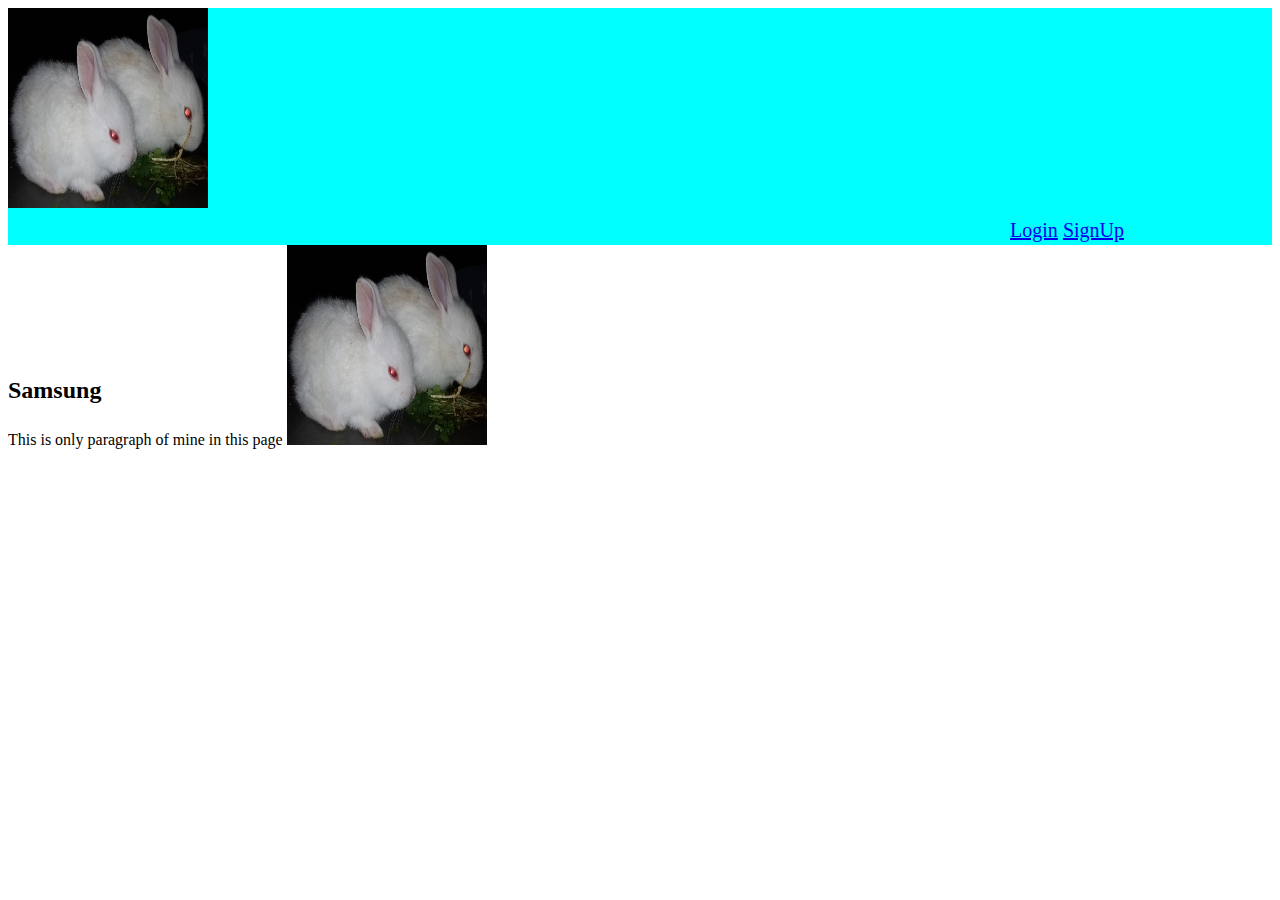
<file: block-BHaaax/index.html>
<!DOCTYPE html>
<html>
<head>
	<meta charset="utf-8">
	<title>Positioning1</title>
	<link rel="stylesheet" type="text/css" href="style.css">
</head>
<body>
	<header>
		<h1><img src="rabbits.jpg" alt="rabbits" height="200" width="200"></h1>
		<nav>
			<a href="#">Login</a>
			<a href="#">SignUp</a>
		</nav>
	</header>

	<aside>
		<h2>Samsung</h2>
		<p>This is only paragraph of mine in this page</p>
	</aside>
	<main>
		<section>
			<article class="col">
				<img src="rabbits.jpg" alt="rabbits" height="200" width="200">
			</article>
		</section>
	</main>
	<footer></footer>

</body>
</html>
</file>
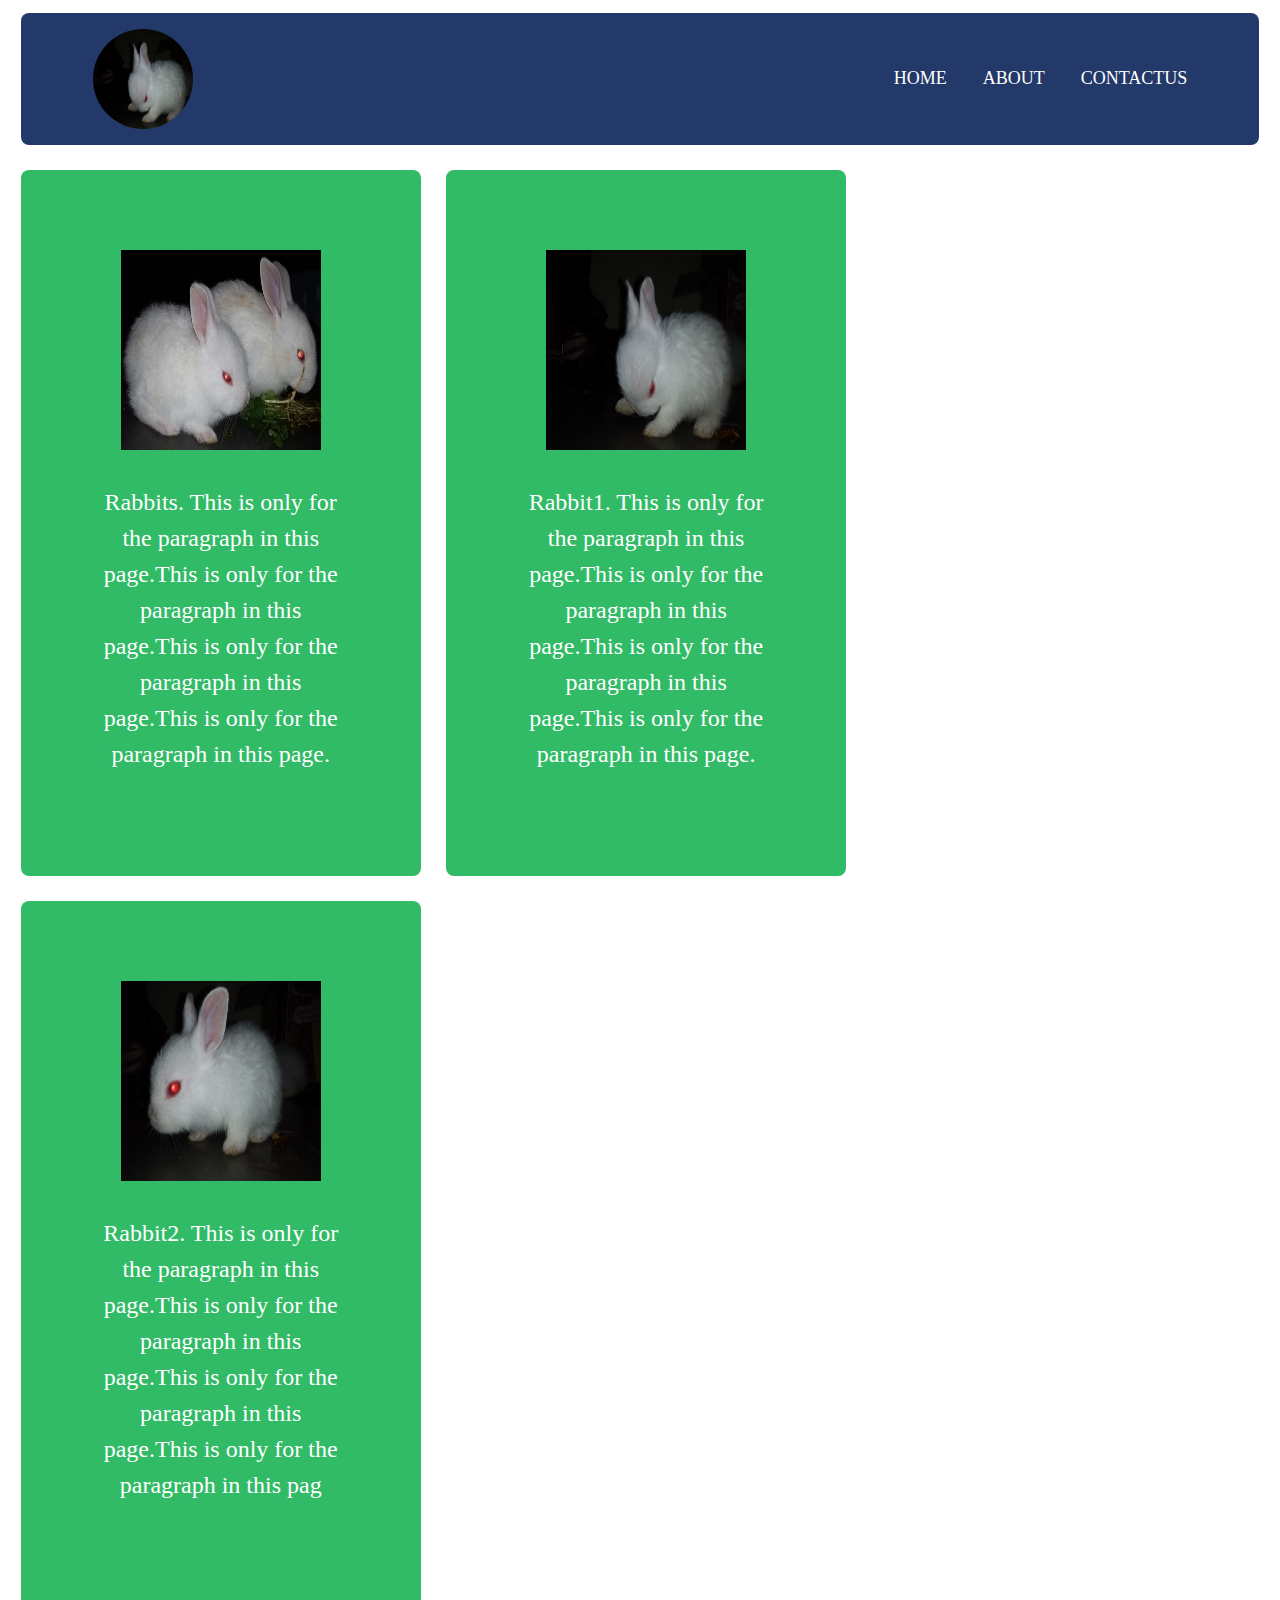
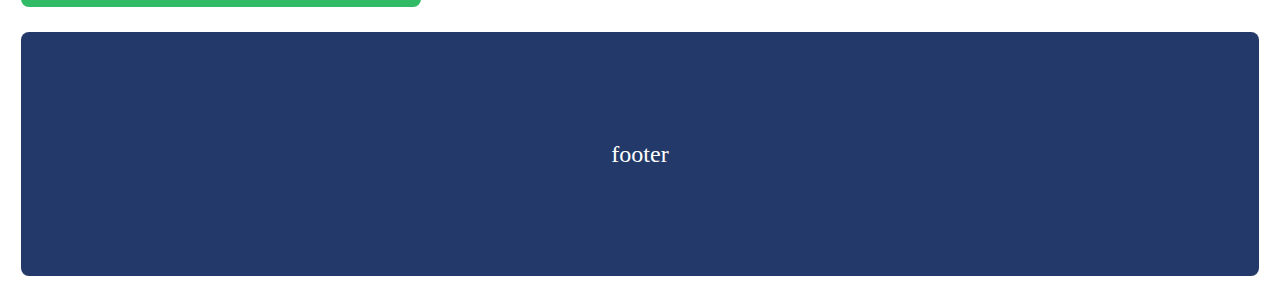
<file: block-BHaaba/index.html>
<!DOCTYPE html>
<html>
<head>
	<meta charset="utf-8">
	<title>Positioning content</title>
	<link rel="stylesheet" href="style.css">
</head>
<body>
	<header class="header">
		<div class="container">
		<a class="brand" href="#"><img src="rabbit1.jpg" alt="rabbit1" height="100" width="100"></a>
		<nav class="nav">
		<a href="#"> Home</a>
		<a href="#">About</a>
		<a href="#">Contactus</a>
		</nav>
		</div>
	</header>
	<section class="clearfix">
		<article>
			<img src="rabbits.jpg" alt="rabbits" height="200" width="200">
			<p>Rabbits. This is only for the paragraph in this page.This is only for the paragraph in this page.This is only for the paragraph in this page.This is only for the paragraph in this page.</p>
		</article>
		<article>
			<img src="rabbit1.jpg" alt="rabbit1" height="200" width="200">
			<p>Rabbit1. This is only for the paragraph in this page.This is only for the paragraph in this page.This is only for the paragraph in this page.This is only for the paragraph in this page.</p>
		</article>
		<article>
			<img src="rabbit2.jpg" alt="rabbit2" height="200" width="200">
			<p>Rabbit2. This is only for the paragraph in this page.This is only for the paragraph in this page.This is only for the paragraph in this page.This is only for the paragraph in this pag</p>
		</article>
	</section>
	<footer>
		<p>footer</p>
	</footer>

</body>
</html>
</file>
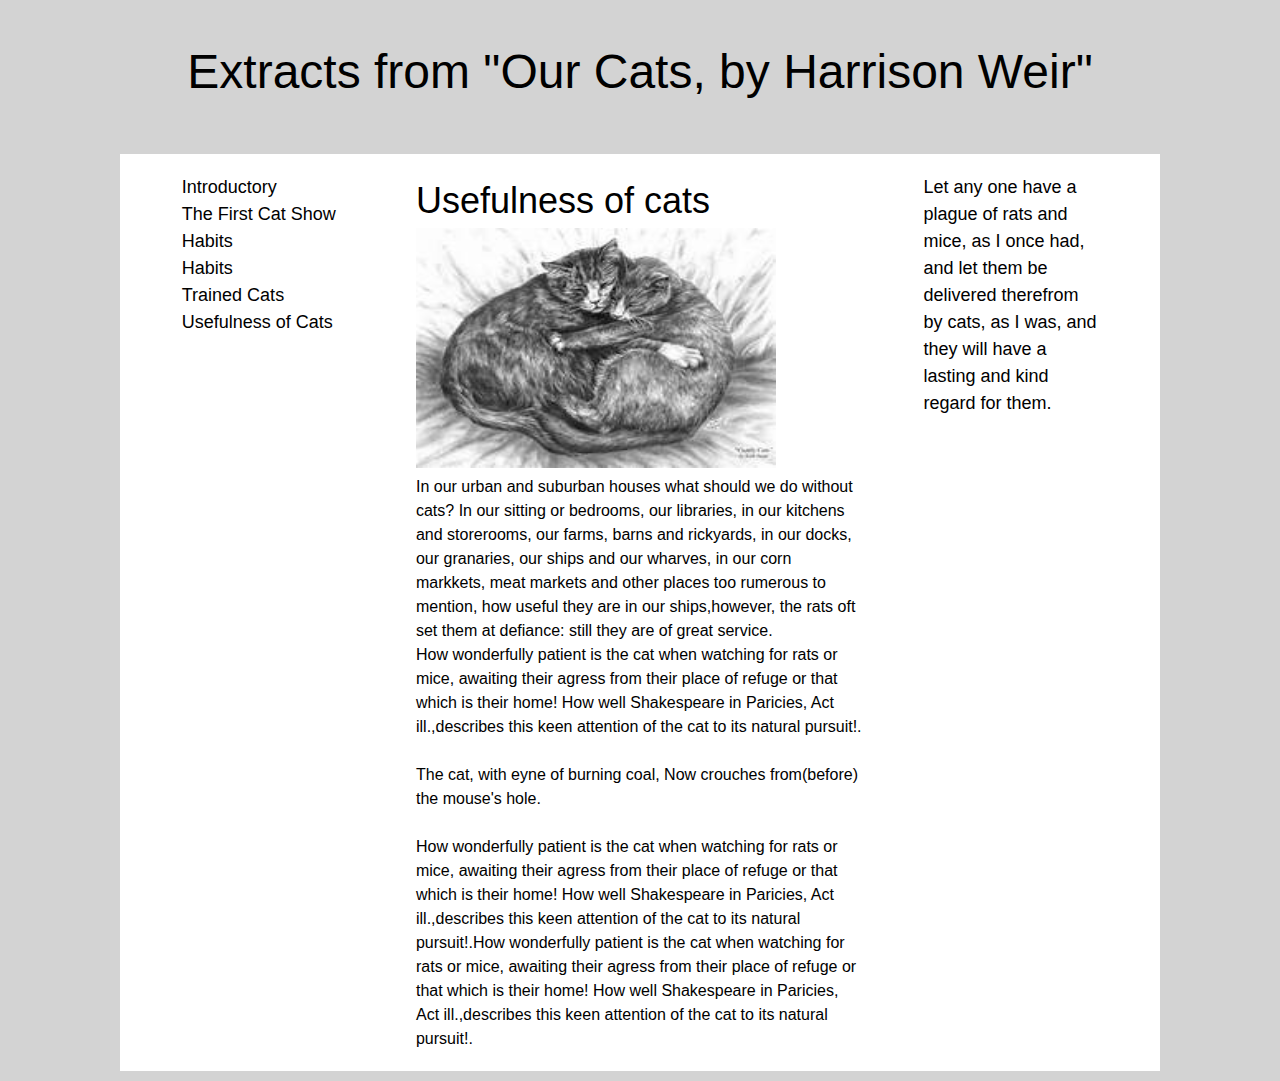
<file: block-BHaabd/index.html>
<!DOCTYPE html>
<html>
<head>
	<meta charset="utf-8">
	<title>Assignment1 of positioning content</title>
	<link rel="stylesheet" href="style.css">
</head>
<body>
	<header class="header">
		<div>
		<h1>Extracts from "Our Cats, by Harrison Weir"</h1>
		</div>
	</header>
	<main>
		<section class="section">
			<div class="container clearfix">
				<div class="col col-1-1">
					<div>
					<h4>Introductory</h4>
					The First Cat Show Habits
					</div>
					<div>Habits</div>
					<div>Trained Cats</div>
					<div>Usefulness of Cats</div>
				</div>
				<div class="col col-1-3">
					<h2 class="font">Usefulness of cats</h2>
					<div>
						<img src="cat.jpg" alt="cat" height="240" width="360">
						<br>
						In our urban and suburban houses what should we do without cats? In our sitting or bedrooms, our libraries, in our kitchens and storerooms, our farms, barns and rickyards, in our docks, our granaries, our ships and our wharves, in our corn markkets, meat markets and other places too rumerous to mention, how useful they are in our ships,however, the rats oft set them at defiance: still they are of great service.
						<br>
						How wonderfully patient is the cat when watching for rats or mice, awaiting their agress from their place of refuge or that which is their home! How well Shakespeare in Paricies, Act ill.,describes this keen attention of the cat to its natural pursuit!.
						<br><br>
						The cat, with eyne of burning coal, Now crouches from(before) the mouse's hole.
						<br><br>
						How wonderfully patient is the cat when watching for rats or mice, awaiting their agress from their place of refuge or that which is their home! How well Shakespeare in Paricies, Act ill.,describes this keen attention of the cat to its natural pursuit!.How wonderfully patient is the cat when watching for rats or mice, awaiting their agress from their place of refuge or that which is their home! How well Shakespeare in Paricies, Act ill.,describes this keen attention of the cat to its natural pursuit!.
					</div>
				</div>
				<div class="col col-1-1">
					Let any one have a plague of rats and mice, as I once had, and let them be delivered therefrom by cats, as I was, and they will have a lasting and kind regard for them.
				</div>
			</div>
		</section>
	</main>
</body>
</html>
</file>
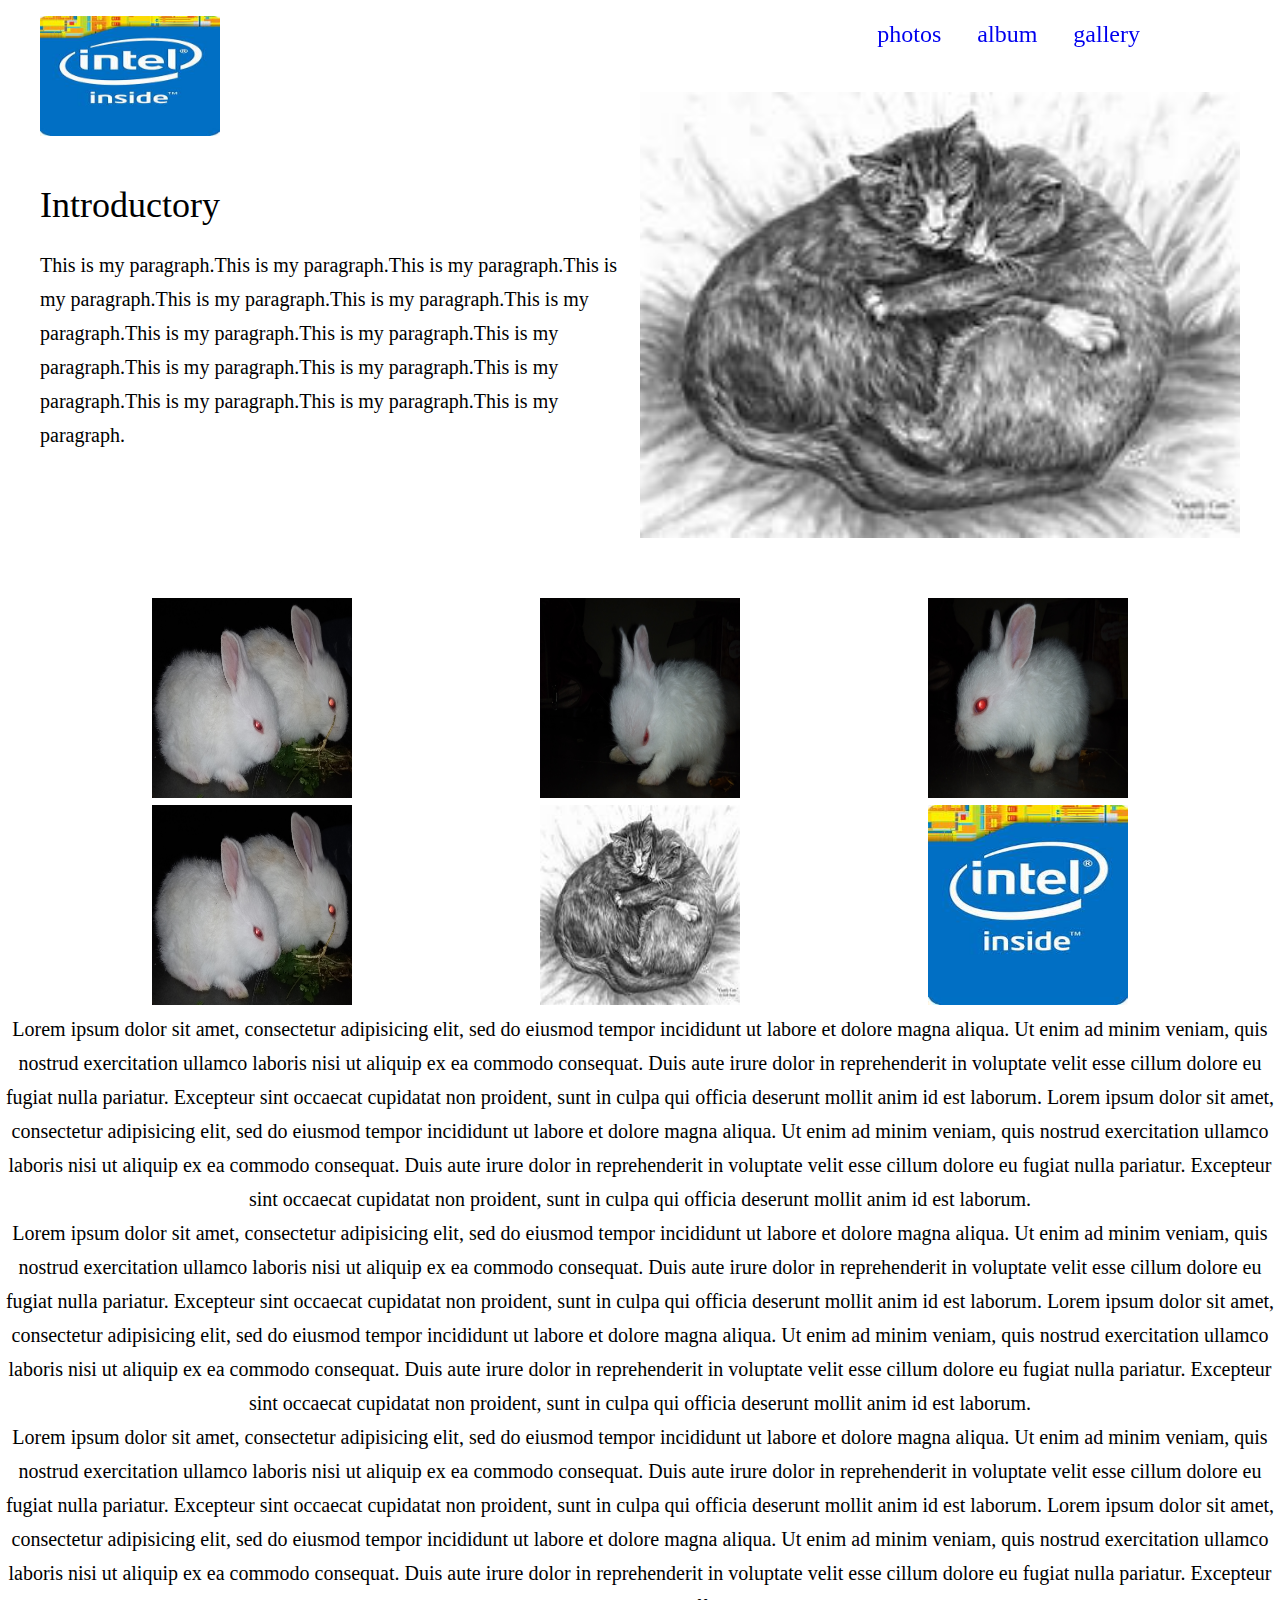
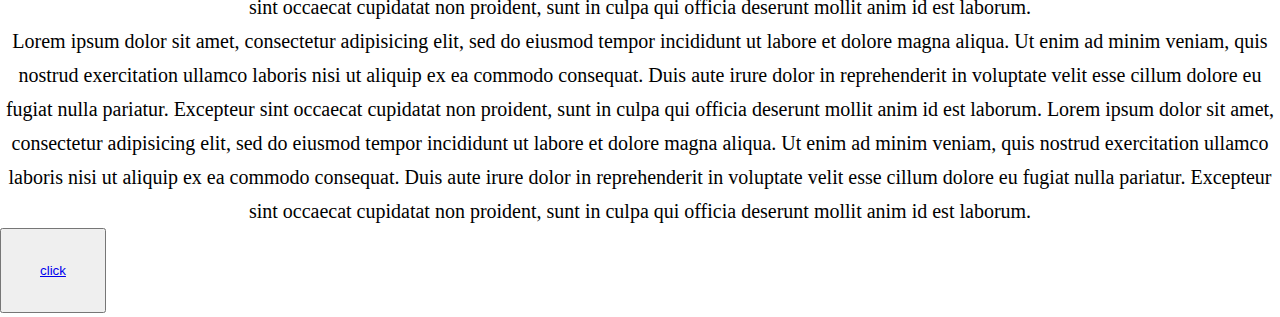
<file: block-BHaabg/index.html>
<!DOCTYPE html>
<html>
<head>
	<meta charset="utf-8">
	<title>uniquely1</title>
	<link rel="stylesheet" href="style.css">
</head>
<body>
	<header class="header" id="header">
		<div class="container">
			<a class="logo" href="#">
				<img src="intel.jpg" alt="intel" height="120">
			</a>
			<nav class="nav">
				<a href="#">Photos</a>
				<a href="#">Album</a>
				<a href="#">Gallery</a>
			</nav>
			
		</div>
	</header>

	<main>
		<article class="article">
			<div class="container">
				<div class="col">
					<h1>Introductory</h1>
					<p>This is my paragraph.This is my paragraph.This is my paragraph.This is my paragraph.This is my paragraph.This is my paragraph.This is my paragraph.This is my paragraph.This is my paragraph.This is my paragraph.This is my paragraph.This is my paragraph.This is my paragraph.This is my paragraph.This is my paragraph.This is my paragraph.</p>
				</div>
				<div class="col">
					<img class="article-img" src="cat.jpg" alt="">
				</div>
			</div>
		</article>
		<section class="section">
			<div class="col1 clearfix">
				<div class="col2">
					<div class="column">
						<img src="rabbits.jpg" alt="rabbits" height="200" width="200">
					</div>
					<div class="column"><img src="rabbit1.jpg" alt="rabbit1" height="200" width="200"></div>
					<div class="column"><img src="rabbit2.jpg" alt="rabbit2" height="200" width="200"></div>
				</div>
				<div class="col2">
					<div class="column">
						<img src="rabbits.jpg" alt="rabbits" height="200" width="200">
					</div>
					<div class="column"><img src="cat.jpg" alt="cat" height="200" width="200"></div>
					<div class="column"><img src="intel.jpg" alt="intel" height="200" width="200"></div>
				</div>

				<p> Lorem ipsum dolor sit amet, consectetur adipisicing elit, sed do eiusmod
				tempor incididunt ut labore et dolore magna aliqua. Ut enim ad minim veniam,
				quis nostrud exercitation ullamco laboris nisi ut aliquip ex ea commodo
				consequat. Duis aute irure dolor in reprehenderit in voluptate velit esse
				cillum dolore eu fugiat nulla pariatur. Excepteur sint occaecat cupidatat non
				proident, sunt in culpa qui officia deserunt mollit anim id est laborum.
				Lorem ipsum dolor sit amet, consectetur adipisicing elit, sed do eiusmod
				tempor incididunt ut labore et dolore magna aliqua. Ut enim ad minim veniam,
				quis nostrud exercitation ullamco laboris nisi ut aliquip ex ea commodo
				consequat. Duis aute irure dolor in reprehenderit in voluptate velit esse
				cillum dolore eu fugiat nulla pariatur. Excepteur sint occaecat cupidatat non
				proident, sunt in culpa qui officia deserunt mollit anim id est laborum.
				</p>
				<p> Lorem ipsum dolor sit amet, consectetur adipisicing elit, sed do eiusmod
				tempor incididunt ut labore et dolore magna aliqua. Ut enim ad minim veniam,
				quis nostrud exercitation ullamco laboris nisi ut aliquip ex ea commodo
				consequat. Duis aute irure dolor in reprehenderit in voluptate velit esse
				cillum dolore eu fugiat nulla pariatur. Excepteur sint occaecat cupidatat non
				proident, sunt in culpa qui officia deserunt mollit anim id est laborum.
				Lorem ipsum dolor sit amet, consectetur adipisicing elit, sed do eiusmod
				tempor incididunt ut labore et dolore magna aliqua. Ut enim ad minim veniam,
				quis nostrud exercitation ullamco laboris nisi ut aliquip ex ea commodo
				consequat. Duis aute irure dolor in reprehenderit in voluptate velit esse
				cillum dolore eu fugiat nulla pariatur. Excepteur sint occaecat cupidatat non
				proident, sunt in culpa qui officia deserunt mollit anim id est laborum.
				</p>
				<p> Lorem ipsum dolor sit amet, consectetur adipisicing elit, sed do eiusmod
				tempor incididunt ut labore et dolore magna aliqua. Ut enim ad minim veniam,
				quis nostrud exercitation ullamco laboris nisi ut aliquip ex ea commodo
				consequat. Duis aute irure dolor in reprehenderit in voluptate velit esse
				cillum dolore eu fugiat nulla pariatur. Excepteur sint occaecat cupidatat non
				proident, sunt in culpa qui officia deserunt mollit anim id est laborum.
				Lorem ipsum dolor sit amet, consectetur adipisicing elit, sed do eiusmod
				tempor incididunt ut labore et dolore magna aliqua. Ut enim ad minim veniam,
				quis nostrud exercitation ullamco laboris nisi ut aliquip ex ea commodo
				consequat. Duis aute irure dolor in reprehenderit in voluptate velit esse
				cillum dolore eu fugiat nulla pariatur. Excepteur sint occaecat cupidatat non
				proident, sunt in culpa qui officia deserunt mollit anim id est laborum.
				</p>
				<p> Lorem ipsum dolor sit amet, consectetur adipisicing elit, sed do eiusmod
				tempor incididunt ut labore et dolore magna aliqua. Ut enim ad minim veniam,
				quis nostrud exercitation ullamco laboris nisi ut aliquip ex ea commodo
				consequat. Duis aute irure dolor in reprehenderit in voluptate velit esse
				cillum dolore eu fugiat nulla pariatur. Excepteur sint occaecat cupidatat non
				proident, sunt in culpa qui officia deserunt mollit anim id est laborum.
				Lorem ipsum dolor sit amet, consectetur adipisicing elit, sed do eiusmod
				tempor incididunt ut labore et dolore magna aliqua. Ut enim ad minim veniam,
				quis nostrud exercitation ullamco laboris nisi ut aliquip ex ea commodo
				consequat. Duis aute irure dolor in reprehenderit in voluptate velit esse
				cillum dolore eu fugiat nulla pariatur. Excepteur sint occaecat cupidatat non
				proident, sunt in culpa qui officia deserunt mollit anim id est laborum.
				</p>
				
					
			</div>
		</section>
	</main>
	<footer>
		<button>
			<a href="#head" class="btn">click</a>
		</button>
	</footer>

</body>
</html>
</file>
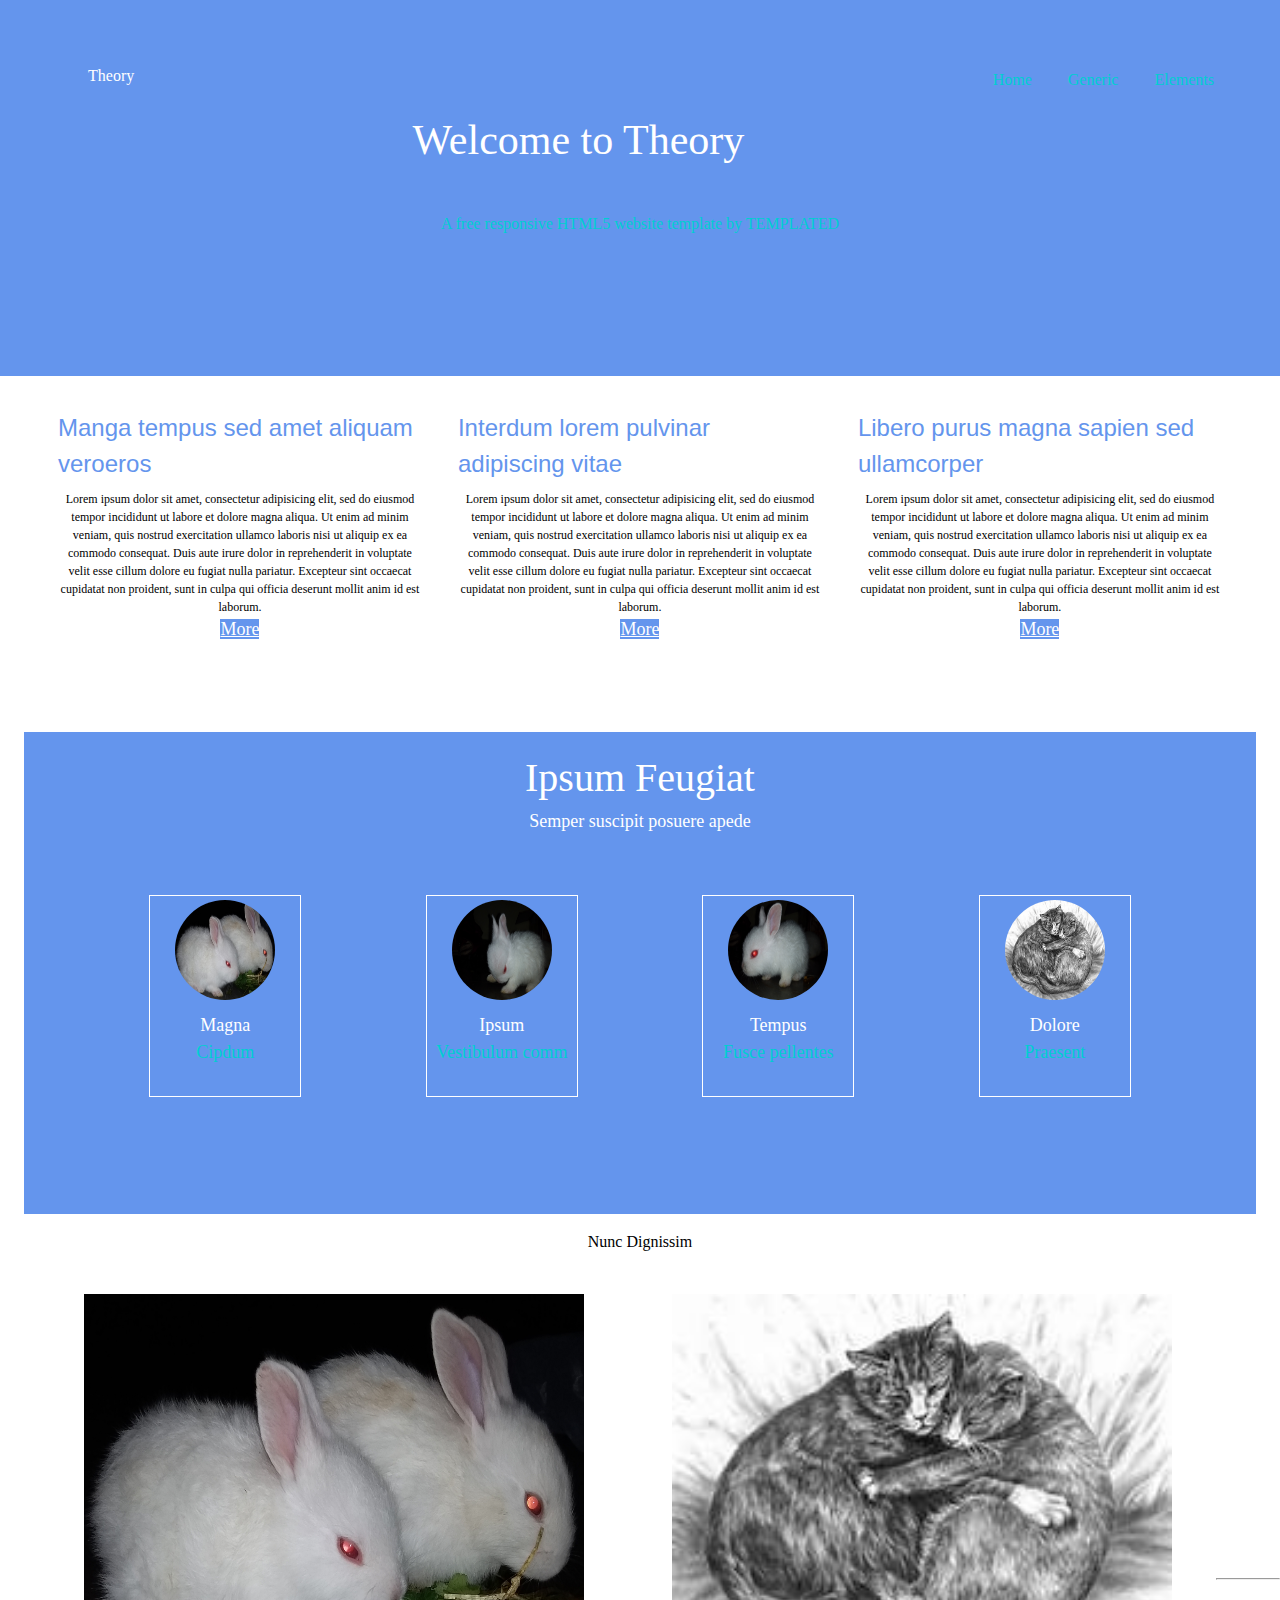
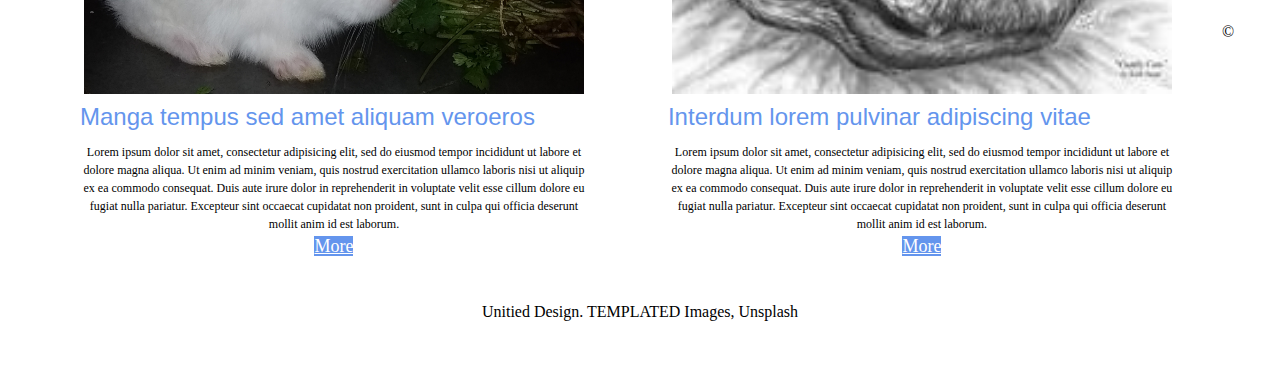
<file: block-BHaabh/index.html>
<!DOCTYPE html>
<html>
<head>
	<meta charset="utf-8">
	<title>Uniquely2</title>
	<link rel="stylesheet" href="style.css">
</head>
<body>
	<header class="header">
		<div class="container clearfix">
			<a href="#" class="theory">Theory</a>
			<nav class="nav">
				<a href="#">Home</a>
				<a href="#">Generic</a>
				<a href="#">Elements</a>
			</nav>
			<div class="font">
				<h1>Welcome to Theory</h1>
				<p>A free responsive HTML5 website template by TEMPLATED</p>
			</div>
		</div>
	</header>
	<main>
		<article class="article">
			<div class="container1">
				<div class="col">
					<h2 class="article-heading">Manga tempus sed amet aliquam veroeros</h2>
					<p> Lorem ipsum dolor sit amet, consectetur adipisicing elit, sed do eiusmod
					tempor incididunt ut labore et dolore magna aliqua. Ut enim ad minim veniam,
					quis nostrud exercitation ullamco laboris nisi ut aliquip ex ea commodo
					consequat. Duis aute irure dolor in reprehenderit in voluptate velit esse
					cillum dolore eu fugiat nulla pariatur. Excepteur sint occaecat cupidatat non
					proident, sunt in culpa qui officia deserunt mollit anim id est laborum.</p>
					<a href="#" class="btn">More</a>
				</div>
				<div class="col">
					<h2 class="article-heading">Interdum lorem pulvinar adipiscing vitae</h2>
					<p> Lorem ipsum dolor sit amet, consectetur adipisicing elit, sed do eiusmod
					tempor incididunt ut labore et dolore magna aliqua. Ut enim ad minim veniam,
					quis nostrud exercitation ullamco laboris nisi ut aliquip ex ea commodo
					consequat. Duis aute irure dolor in reprehenderit in voluptate velit esse
					cillum dolore eu fugiat nulla pariatur. Excepteur sint occaecat cupidatat non
					proident, sunt in culpa qui officia deserunt mollit anim id est laborum.</p>
					<a href="#" class="btn">More</a>
				</div>
				<div class="col">
					<h2 class="article-heading">Libero purus magna sapien sed ullamcorper</h2>
					<p> Lorem ipsum dolor sit amet, consectetur adipisicing elit, sed do eiusmod
					tempor incididunt ut labore et dolore magna aliqua. Ut enim ad minim veniam,
					quis nostrud exercitation ullamco laboris nisi ut aliquip ex ea commodo
					consequat. Duis aute irure dolor in reprehenderit in voluptate velit esse
					cillum dolore eu fugiat nulla pariatur. Excepteur sint occaecat cupidatat non
					proident, sunt in culpa qui officia deserunt mollit anim id est laborum.</p>
					<a href="#" class="btn">More</a>
				</div>
			</div>
		</article><br>
		<section class="section">
			<div>
				<h2 class="h2">Ipsum Feugiat</h2>
				<p>Semper suscipit posuere apede</p>
			</div>
			<div class="col1">
				<div>
					<img class="section-img" src="rabbits.jpg" alt="rabbits" height="100" width="100">
					<div>Magna</div>
					<div class="line">Cipdum</div>
				</div>
			</div>
			<div class="col1">
				<div>
					<img class="section-img" src="rabbit1.jpg" alt="rabbit1" height="100" width="100">
					<div>Ipsum</div>
					<div class="line">Vestibulum comm</div>
				</div>
			</div>
			<div class="col1">
				<div>
					<img class="section-img" src="rabbit2.jpg" alt="rabbit2" height="100" width="100">
					<div>Tempus</div>
					<div class="line">Fusce pellentes</div>
				</div>
			</div>
			<div class="col1">
				<div>
					<img class="section-img" src="cat.jpg" alt="cat" height="100" width="100">
					<div>Dolore</div>
					<div class="line">Praesent</div>
				</div>
			</div>
		</section>
	
			<article class="art">
				<div class="contain">
					<div>
						<h2>Nunc Dignissim</h2>
					</div>
					<div class="col2">
						<div><img src="rabbits.jpg" alt="rabbits" height="400" width="500"></div>
					<h2 class="article-heading">Manga tempus sed amet aliquam veroeros</h2>
					<p> Lorem ipsum dolor sit amet, consectetur adipisicing elit, sed do eiusmod
					tempor incididunt ut labore et dolore magna aliqua. Ut enim ad minim veniam,
					quis nostrud exercitation ullamco laboris nisi ut aliquip ex ea commodo
					consequat. Duis aute irure dolor in reprehenderit in voluptate velit esse
					cillum dolore eu fugiat nulla pariatur. Excepteur sint occaecat cupidatat non
					proident, sunt in culpa qui officia deserunt mollit anim id est laborum.</p>
					<a href="#" class="btn">More</a>
				</div>
				<div class="col2">
					<div><img src="cat.jpg" alt="cat" height="400" width="500"></div>
					<h2 class="article-heading">Interdum lorem pulvinar adipiscing vitae</h2>
					<p> Lorem ipsum dolor sit amet, consectetur adipisicing elit, sed do eiusmod
					tempor incididunt ut labore et dolore magna aliqua. Ut enim ad minim veniam,
					quis nostrud exercitation ullamco laboris nisi ut aliquip ex ea commodo
					consequat. Duis aute irure dolor in reprehenderit in voluptate velit esse
					cillum dolore eu fugiat nulla pariatur. Excepteur sint occaecat cupidatat non
					proident, sunt in culpa qui officia deserunt mollit anim id est laborum.</p>
					<a href="#" class="btn">More</a>
				</div>
				</div>
			</article>
		
	</main><br>
	<hr>
	<footer>
		<div class="container clearfix">
			<small>&copy; Unitied Design. TEMPLATED Images, Unsplash</small>
			<nav>
				<a href="#">
					<i class="fab fa-facebook-f"></i>
				</a>
				<a href="#">
					<i class="fab fa-twitter"></i>
				</a>
				<a href="#">
					<i class="fab fa-linked"></i>
				</a>
				<a href="#">
					<i class="fab fa-pinterest"></i>
				</a>
				<a href="#">
					<i class="fab fa-vimeo"></i>
				</a>
			</nav>
		</div>
	</footer>

</body>
</html>
</file>
<file: block-BHaaax/style.css>
body{
	line-height: 1.5;
	font-size: 16px;
}
header{
	background-color: aqua;
}
h1,nav{
	display: inline-block;
}
h1{
	width: 180px;
	font-size: 0;
}
nav{
	max-width: 1200px;
	width: calc(100% - 180px);	
	margin: 0 auto;
	padding: 0 32px;
	text-align: right;
	font-size: 20px;

}
aside,main{
	display: inline-block;
}
.col{
	width: 500px;
}
</file>
<file: block-BHaaba/style.css>
body{
	line-height: 1.5;
	font-size: 24px;
	color: #ffffff;
	text-align: center;
}
header,article,footer{
	padding: 80px;
	margin: 1%;
	border-radius: 8px;
}
header,footer{
	background-color: #223969;
}
article{
	background-color: #31BB66;
	float: left;
	width: 19%;
}
.clearfix::before, .clearfix::after{
	content: "";
	display: table;
}
.clearfix::after{
	clear: both;
}
.header{
	font-size: 0;
	padding: 16px 0;
}
.container{
	max-width: 1200px;
	margin: 0 auto;
	padding: 0 32px;
}
.brand img{
	width: 100px;
	border-radius: 50px;
}
.brand,.nav{
	display: inline-block;
	vertical-align: middle;
}
.nav{
	width: calc(100% - 180px);
	font-size: 16px;
	text-align: right;
}
.nav a{
	font-size: 18px;
	text-decoration: none;
	text-transform: uppercase;
	margin-left: 32px;
	color: white;
}
</file>
<file: block-BHaabd/style.css>
html, body, div, span, applet, object, iframe,
h1, h2, h3, h4, h5, h6, p, blockquote, pre,
a, abbr, acronym, address, big, cite, code,
del, dfn, em, img, ins, kbd, q, s, samp,
small, strike, strong, sub, sup, tt, var,
b, u, i, center,
dl, dt, dd, ol, ul, li,
fieldset, form, label, legend,
table, caption, tbody, tfoot, thead, tr, th, td,
article, aside, canvas, details, embed, 
figure, figcaption, footer, header, hgroup, 
menu, nav, output, ruby, section, summary,
time, mark, audio, video {
	margin: 0;
	padding: 0;
	border: 0;
	font-size: 100%;
	font: inherit;
	vertical-align: baseline;
}
/* HTML5 display-role reset for older browsers */
article, aside, details, figcaption, figure, 
footer, header, hgroup, menu, nav, section {
	display: block;
}
body {
	line-height: 1;
}
ol, ul {
	list-style: none;
}
blockquote, q {
	quotes: none;
}
blockquote:before, blockquote:after,
q:before, q:after {
	content: '';
	content: none;
}
table {
	border-collapse: collapse;
	border-spacing: 0;
}

*{
	box-sizing: border-box;
}
body{
	font-family: "Open Sans", sans-serif;
	line-height: 1.5;
	font-size: 12px;
	background-color: #D3D3D3;
}

.container{
	max-width: 1040px;
	margin: 0 auto;
	padding: 0 32px;
	background-color: #ffffff;
}
header{
	text-align: center;
	padding: 36px 0;
	background-color: #D3D3D3;
}
h1{
	font-size: 48px;
}
.section{
	padding: 10px;

}
.col{
	padding: 10px 20px;
	float: left;
	margin: 1%;
}
.col-1-1{
	width: 22%;
	line-height: 1.5;
	font-size: 18px;
}
.col-1-3{
	width: 50%;
	font-size: 16px;
	float: left;
}
.font{
	font-size: 36px;
	float: left;
}
.clearfix::before, .clearfix::after{
	content: "";
	display: table;
}
.clearfix::after{
	clear: both;
}
</file>
<file: block-BHaabg/style.css>
html, body, div, span, applet, object, iframe,
h1, h2, h3, h4, h5, h6, p, blockquote, pre,
a, abbr, acronym, address, big, cite, code,
del, dfn, em, img, ins, kbd, q, s, samp,
small, strike, strong, sub, sup, tt, var,
b, u, i, center,
dl, dt, dd, ol, ul, li,
fieldset, form, label, legend,
table, caption, tbody, tfoot, thead, tr, th, td,
article, aside, canvas, details, embed, 
figure, figcaption, footer, header, hgroup, 
menu, nav, output, ruby, section, summary,
time, mark, audio, video {
	margin: 0;
	padding: 0;
	border: 0;
	font-size: 100%;
	font: inherit;
	vertical-align: baseline;
}
/* HTML5 display-role reset for older browsers */
article, aside, details, figcaption, figure, 
footer, header, hgroup, menu, nav, section {
	display: block;
}
body {
	line-height: 1;
}
ol, ul {
	list-style: none;
}
blockquote, q {
	quotes: none;
}
blockquote:before, blockquote:after,
q:before, q:after {
	content: '';
	content: none;
}
table {
	border-collapse: collapse;
	border-spacing: 0;
}

body{
	font-size: 16px;
	line-height: 1.5;
}
.header{
	font-size: 0;
	padding: 16px 0;
	position: relative;
}
.header1{

}
.container{
	max-width: 1200px;
	margin: 0 auto;
	padding: 0 32px;

}
.logo img{
	width: 180px;
}
.logo,
.nav{
	display: inline-block;
	vertical-align: middle;
	position: fixed;
}
.nav{
	width: calc(100% - 180px);
	font-size: 16px;
	text-align: right;
}
.nav a{
	font-size: 24px;
	text-decoration: none;
	text-transform: lowercase;
	margin-left: 32px;
}

.article{
	font-size: 0;
	padding: 60px 0;
}
.article-img{
	width: 100%;
	vertical-align: middle;
}
.col{
	width: 50%;
	display: inline-block;
	font-size: 20px;
	vertical-align: middle;
}
h1{
	font-size: 36px;
	margin-bottom: 16px;
}
p{
	font-size: 20px;
	line-height: 1.7;
}


.clearfix::before, .clearfix::after{
	content: "";
	display: table;
}
.clearfix::after{
	clear: both;
}
.section{
	text-align: center;
}
.column{
	width: 30%;
	display: inline-block;
}

.btn{
	float: right;
	padding: 32px;
	border-radius: 50px;
}
</file>
<file: block-BHaabh/style.css>
html, body, div, span, applet, object, iframe,
h1, h2, h3, h4, h5, h6, p, blockquote, pre,
a, abbr, acronym, address, big, cite, code,
del, dfn, em, img, ins, kbd, q, s, samp,
small, strike, strong, sub, sup, tt, var,
b, u, i, center,
dl, dt, dd, ol, ul, li,
fieldset, form, label, legend,
table, caption, tbody, tfoot, thead, tr, th, td,
article, aside, canvas, details, embed, 
figure, figcaption, footer, header, hgroup, 
menu, nav, output, ruby, section, summary,
time, mark, audio, video {
	margin: 0;
	padding: 0;
	border: 0;
	font-size: 100%;
	font: inherit;
	vertical-align: baseline;
}
/* HTML5 display-role reset for older browsers */
article, aside, details, figcaption, figure, 
footer, header, hgroup, menu, nav, section {
	display: block;
}
body {
	line-height: 1;
}
ol, ul {
	list-style: none;
}
blockquote, q {
	quotes: none;
}
blockquote:before, blockquote:after,
q:before, q:after {
	content: '';
	content: none;
}
table {
	border-collapse: collapse;
	border-spacing: 0;
}

body{
	text-align: center;
	line-height: 1.5;
	font-size: 16px;
}

.container{
	max-width: 1200px;
	margin: 0 auto;
	padding: 32px;
}

.clearfix::before,
.clearfix::after{
	content: "";
	display: table;
}
.clearfix::after{
	clear: both;
}

.header{
	background-color: #6495ED;
	height: 300;
	line-height: 72px;
}
.theory{
	float: left;
	padding: 32px 16px;
	margin: 0 72px;
	color: white;
}
.nav{
	float: right;
	padding: 12px 26px;
}
.nav a{
	color: #00CED1;
}


.container a,.nav a{
	text-decoration: none;
	line-height: 1.5;
	margin-left: 32px;
}

.font{
	text-align: center;
	padding: 72px;
	font-size: 42px;
	color: white;
}
.font p{
	font-size: 16px;
	margin: 12px 0;
	color: #00CED1;
}
.col{
	display: inline-block;
}
.article{
	background-color: #fff;
}
.container1{
	max-width: 1200px;
	height: 300px;
	margin: 0 auto;
	padding: 16px;

}
.article-heading{
	font-size: 24px;
	margin-bottom: 8px;
	color: #6495ED;
	font-family: sans-serif;
	text-align: left;
}
.col{
	float: left;
	width: 30.33%;
	margin: 1.5%;
	font-size: 12px;
}
.btn{
	background-color: #6495ED;
	color: white;
	font-size: 18px;
}
.btn a{
	text-decoration: none;
	padding: 2px;
}
.section{
	background-color: #6495ED;
	max-width: 1200px;
	height: 450px;
	margin: 0 auto;
	padding: 16px;
	color: white;
	font-size: 18px;
}
.h2{
	font-size: 40px;
}
.col1{
	display: inline-block;
	height: 200px;
	width: 150px;
	margin: 5%;
	background-color: #6495ED;
	vertical-align: middle;
	border: 1px solid white;
}
.section-img{
	border-radius: 50%;
	padding: 4px;
}
.line{
	color: #00CED1; 
}

.contain{
	max-width: 1200px;
	height: 300px;
	margin: 0 auto;
	padding: 16px;
}
.col2{
	float: left;
	width: 42.33%;
	margin: 2%;
	padding: 16px;
	font-size: 12px;
}

.footer{
	padding: 40px 0;
}
.footer nav{
	float: right;
}
.footer a{
	color: #5385c1;
	text-decoration: none;
	margin: 24px;
}
</file>
